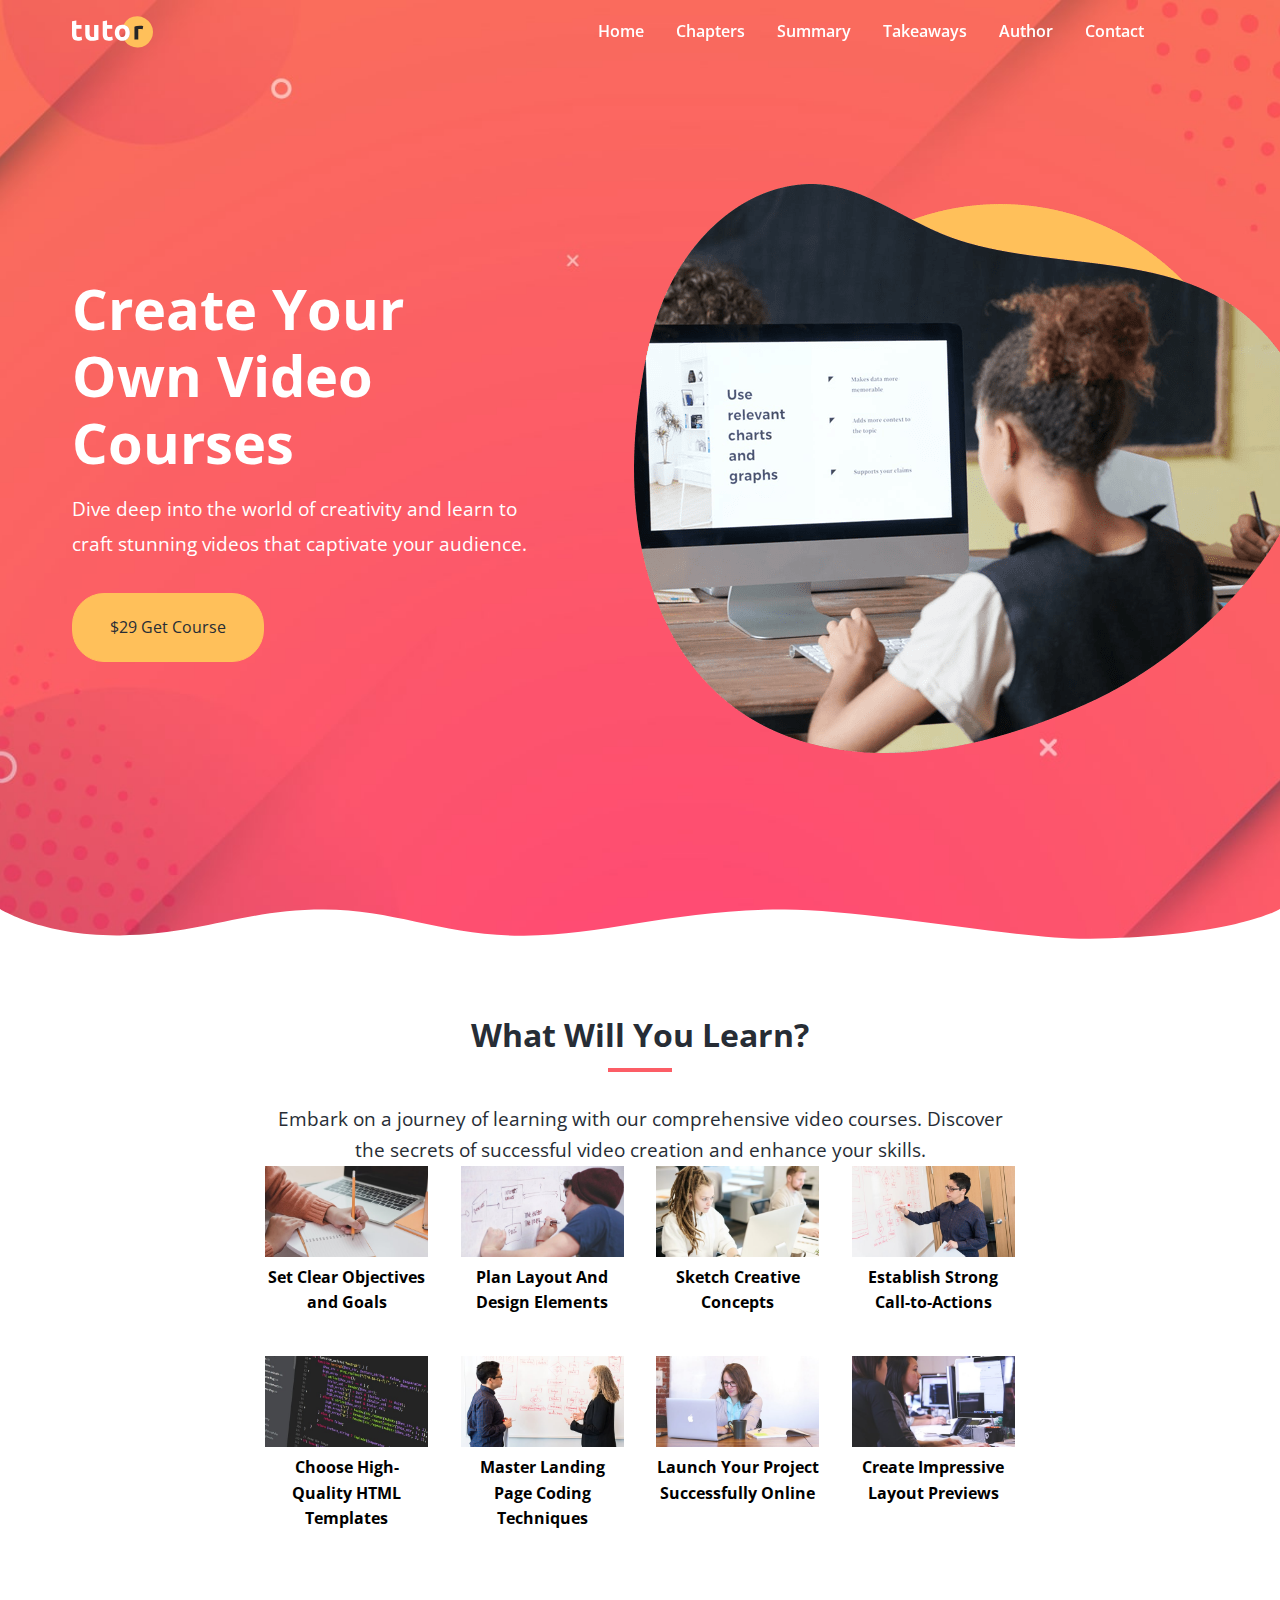
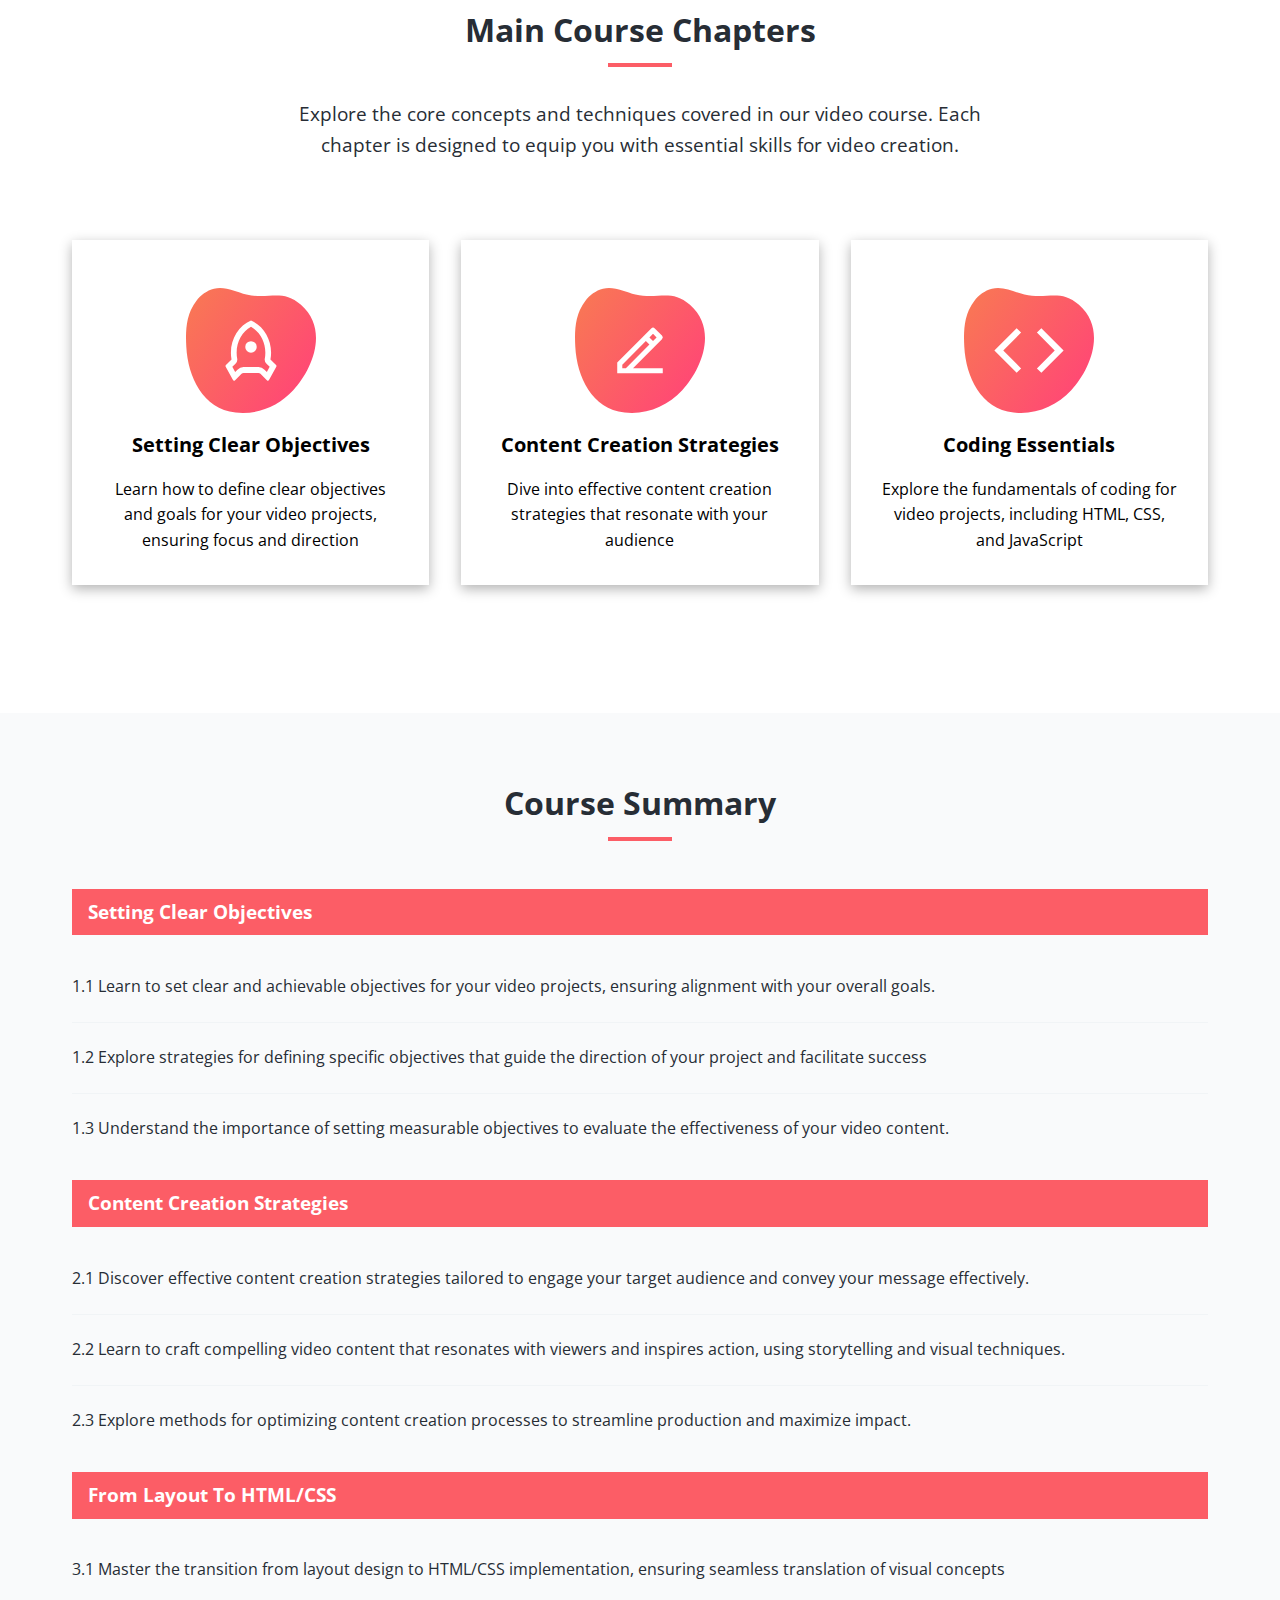
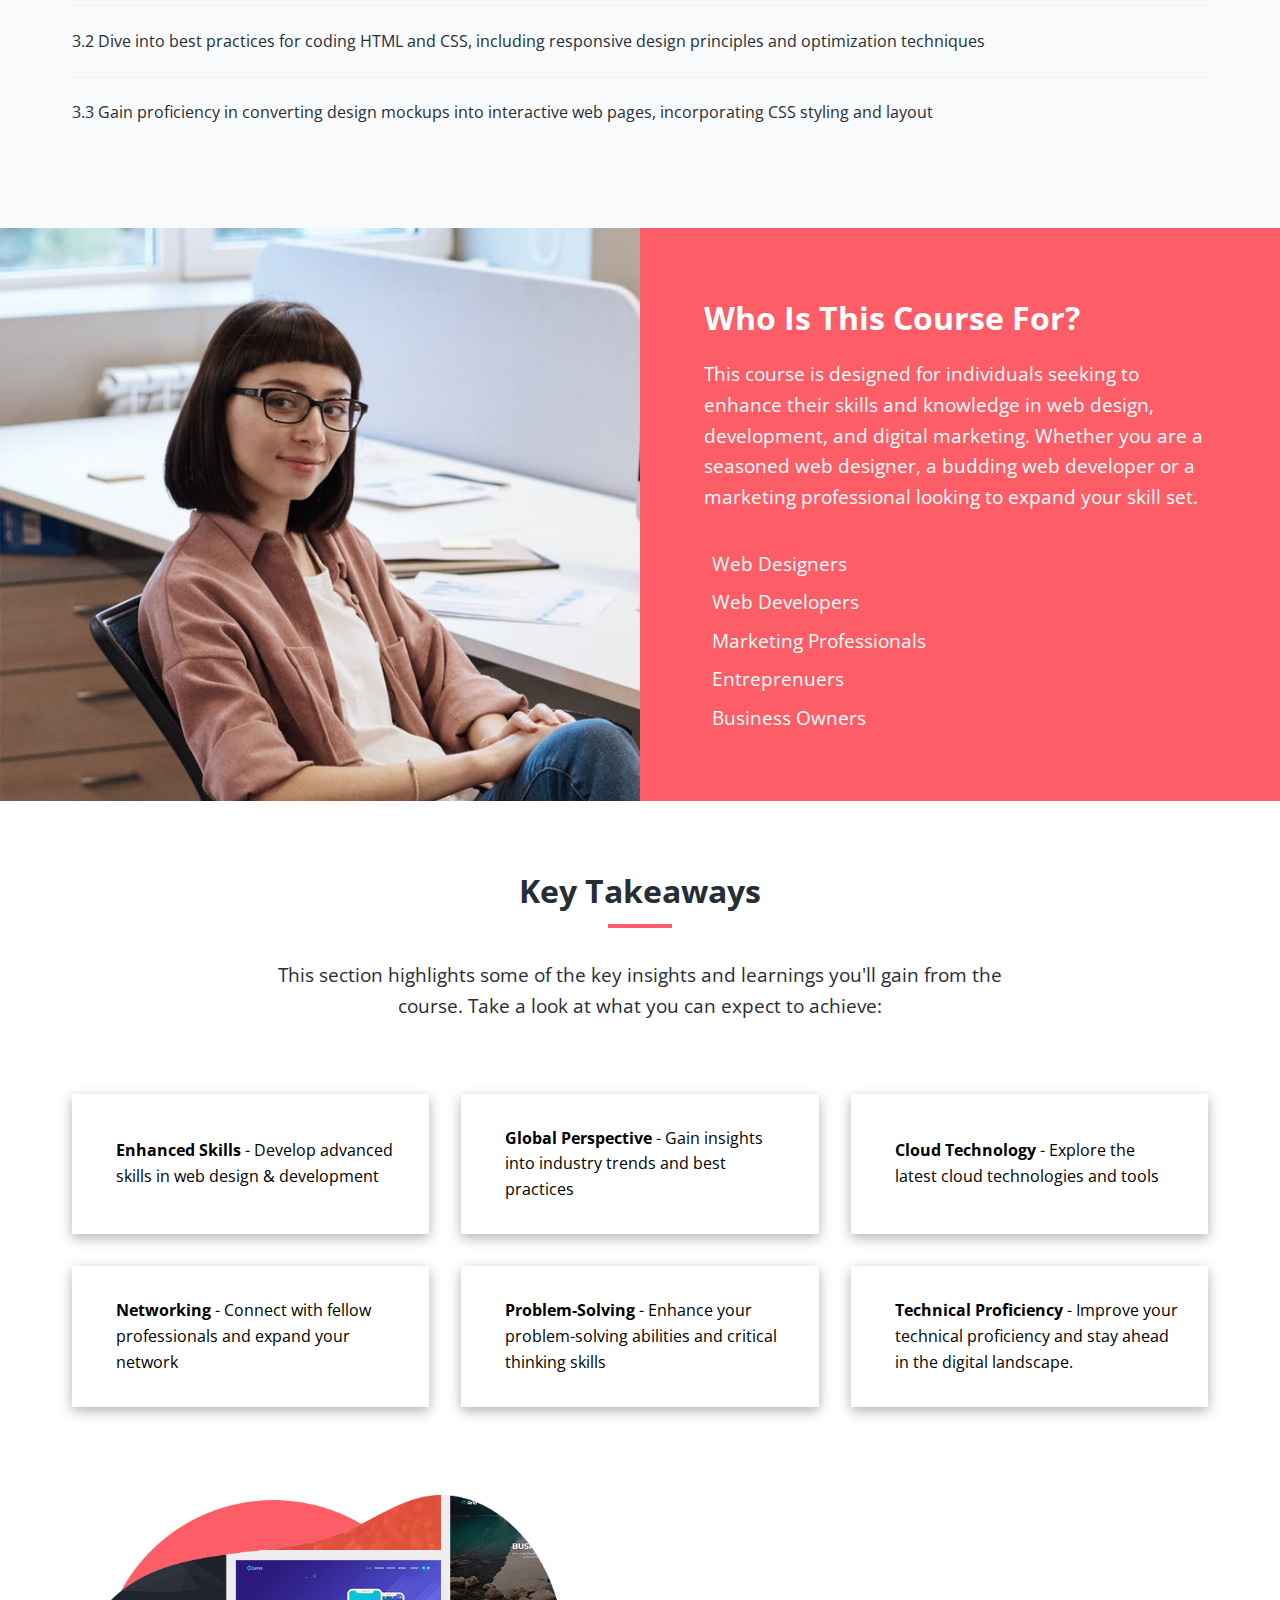
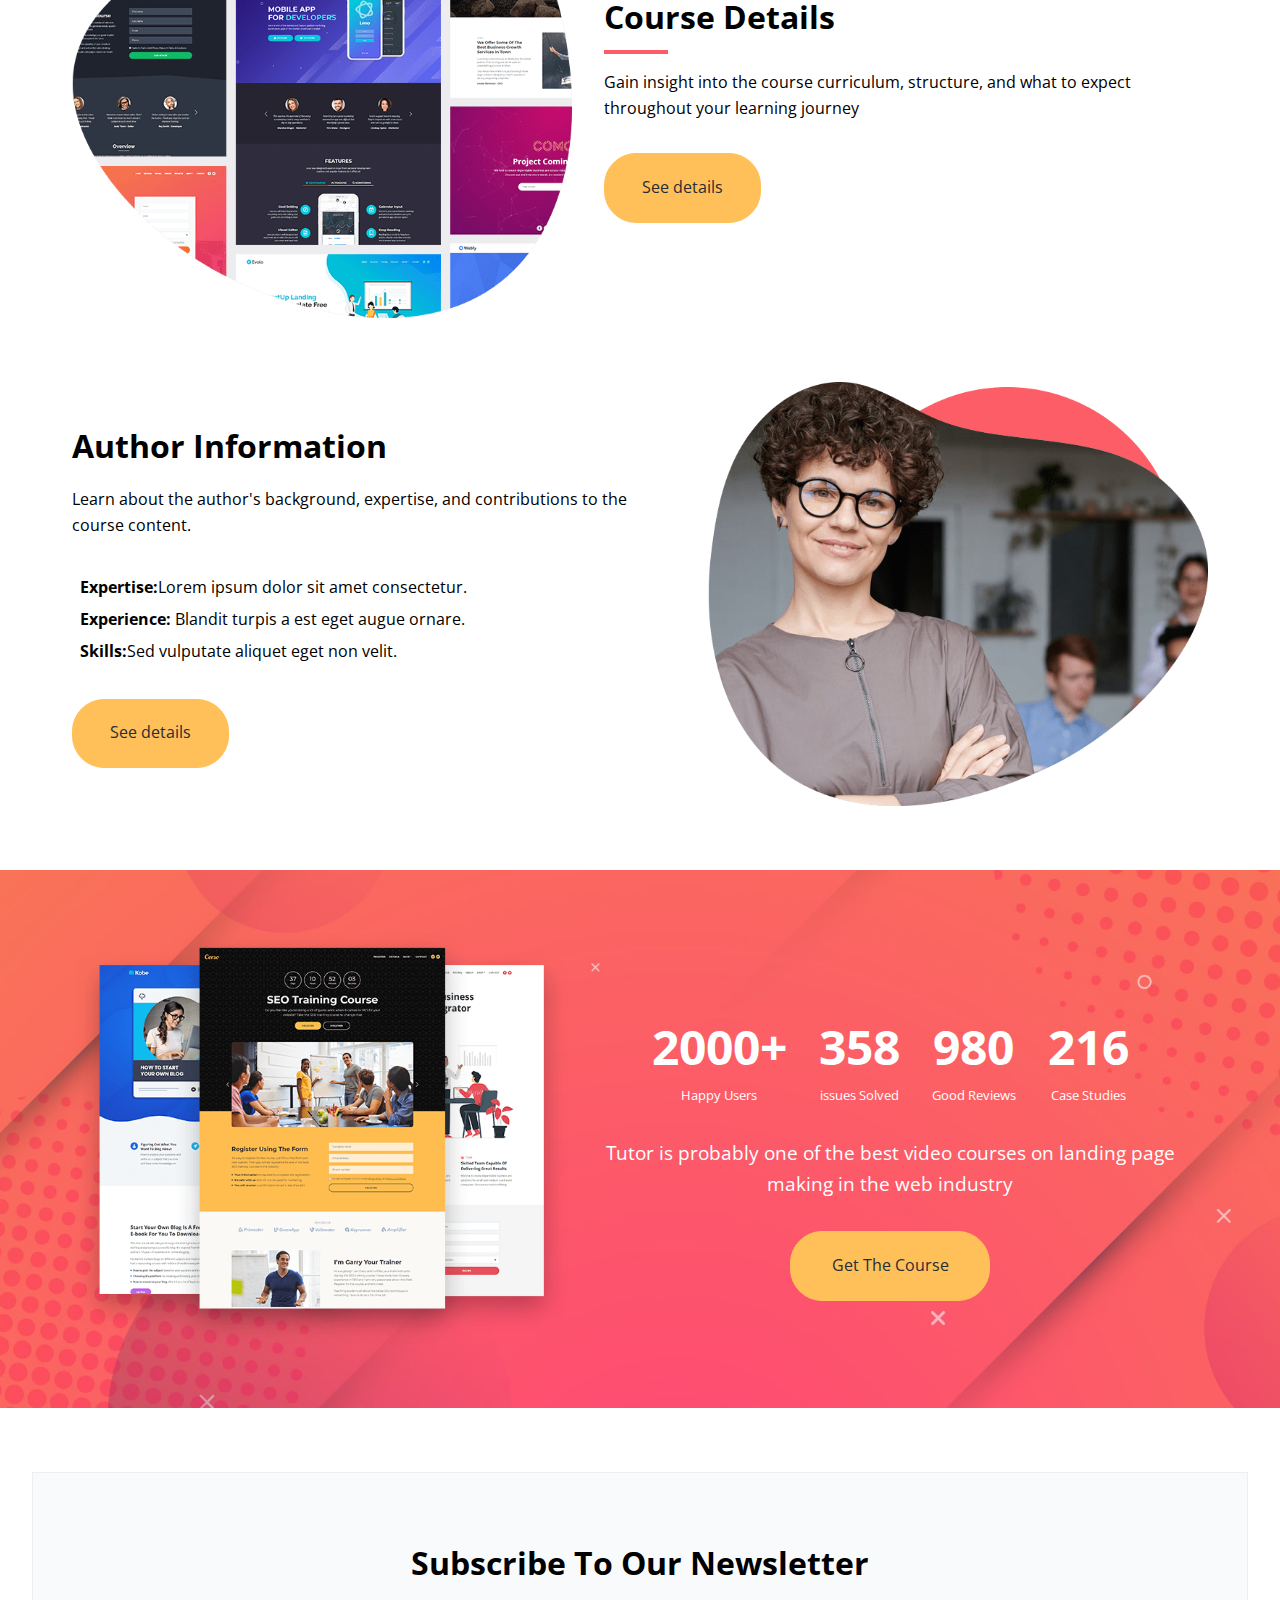
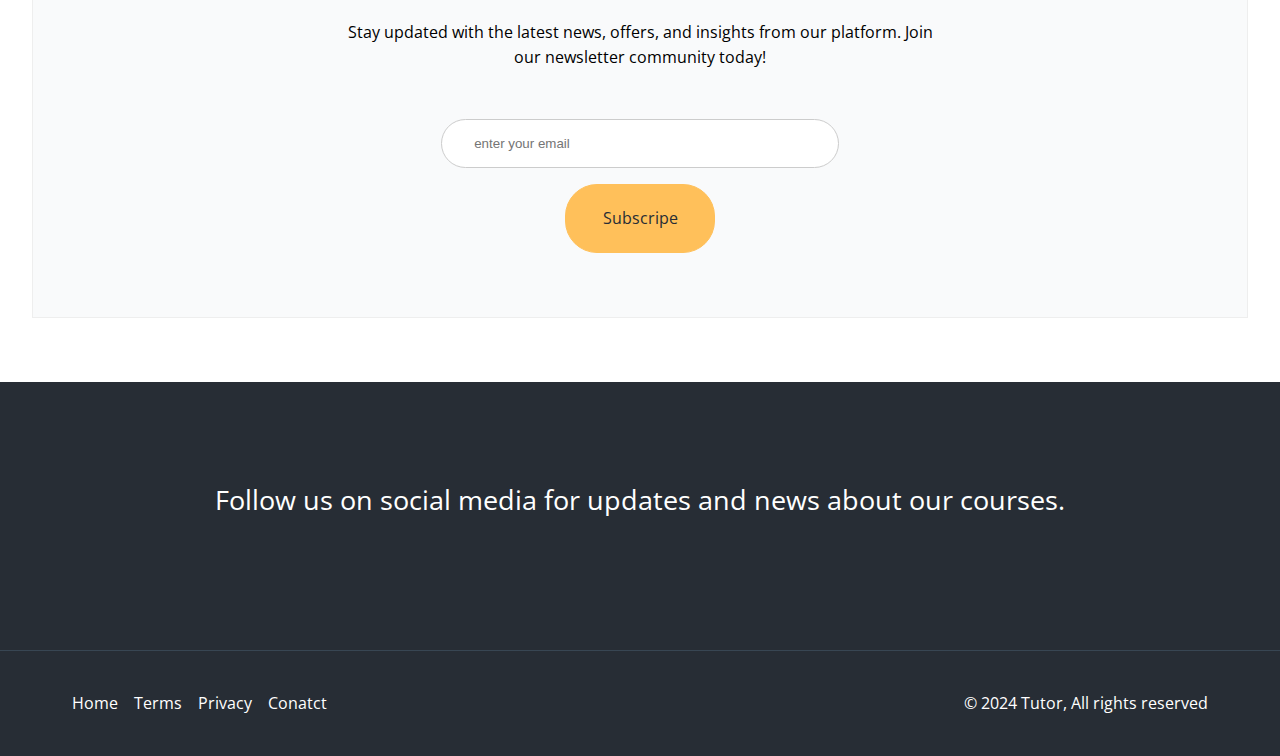
<file: index.html>
<html lang="en">
<head>
  <meta charset="UTF-8">
  <meta name="viewport" content="width=device-width, initial-scale=1.0">
  <link
  href="https://fonts.googleapis.com/css2?family=Open+Sans:ital,wght@0,300..800;1,300..800&display=swap"
  rel="stylesheet"
/>
<link
  rel="stylesheet"
  href="https://cdnjs.cloudflare.com/ajax/libs/font-awesome/6.5.2/css/all.min.css"
  integrity="sha512-SnH5WK+bZxgPHs44uWIX+LLJAJ9/2PkPKZ5QiAj6Ta86w+fsb2TkcmfRyVX3pBnMFcV7oQPJkl9QevSCWr3W6A=="
  crossorigin="anonymous"
  referrerpolicy="no-referrer"
/>
<link rel="stylesheet" href="./css/style.css">
<link rel="shortcut icon" href="./img/images/favicon.png" type="image/x-icon">
  <title>Tutor Website</title>
</head>
<body>
  <nav class="navbar" role="navigation" aria-label="main navigation">
    <div class="container navbar-flex">
      <a href="./" aria-label="logo home link">
        <img src="./img/images/logo.svg" alt="logo" class="logo">

      </a>
        <div class="main-menu-item">
        <ul class="main-menu-lists">
          <li>
            <a href="./">Home</a>
          </li>
          <li>
            <a href="#chapters">Chapters</a>
          </li>
          <li>
            <a href="#summary">Summary</a>
          </li>
          <li>
            <a href="#takeaways">Takeaways</a>
          </li>
          <li>
            <a href="#author">Author</a>
          </li>
          <li>
            <a href="contact.html">Contact</a>
          </li>
          <li>
            <a
              href="https://facebook.com"
              target="_blank"
              aria-label="Follow Us On Facebook"
            >
              <i class="fa-brands fa-facebook"></i>
            </a>
          </li>
          <li>
            <a
              href="https://twitter.com"
              target="_blank"
              aria-label="Follow Us On Twitter"
            >
              <i class="fa-brands fa-twitter"></i>
            </a>
          </li>
        </ul>
      </div>

      <!-- mobile-menu -->
      <div class="mobile-menu">
        <div class="humbarger-menu" role="button" aria-expanded="false" aria-controls="mobile-menu-item" aria-label="open mobile-menu" tabindex="0">
          <i class="fas fa-bars fa-2x"></i>
        </div>
        <div id="mobile-menu-item" class="mobile-menu-item">
          <ul class="mobile-menu-lists">
            <li>
              <a href="/">Home</a>
            </li>
            <li>
              <a href="#chapters">Chapters</a>
            </li>
            <li>
              <a href="#summary">Summary</a>
            </li>
            <li>
              <a href="#takeaways">Takeaways</a>
            </li>
            <li>
              <a href="#author">Author</a>
            </li>
            <li>
              <a href="contact.html">Contact</a>
            </li>
            <li>
              <a
                href="https://facebook.com"
                target="_blank"
                aria-label="Follow Us On Facebook"
              >
                <i class="fa-brands fa-facebook"></i>
              </a>
            </li>
            <li>
              <a
                href="https://twitter.com"
                target="_blank"
                aria-label="Follow Us On Twitter"
              >
                <i class="fa-brands fa-twitter"></i>
              </a>
            </li>
          </ul>
        </div>
      </div>
    </div>
  </nav>

  <!-- hero -->
  <header class="hero">
    <div class="container hero-flex">
      <div class="hero-content">
        <h1>Create Your Own Video Courses
        </h1>
        <p>Dive deep into the world of creativity and learn to craft stunning videos that captivate your audience.</p>
        <a href="#" class="btn">$29 Get Course</a>
      </div>
      <img src="./img/images/header-course.png" alt="">
    </div>
    <svg
    class="frame-decoration"
    data-name="Layer 2"
    xmlns="http://www.w3.org/2000/svg"
    preserveAspectRatio="none"
    viewBox="0 0 1920 192.275"
  >
    <defs>
      <style>
        .cls-1 {
          fill: #ffffff;
        }
      </style>
    </defs>
    <title>frame-decoration</title>
    <path
      class="cls-1"
      d="M0,158.755s63.9,52.163,179.472,50.736c121.494-1.5,185.839-49.738,305.984-49.733,109.21,0,181.491,51.733,300.537,50.233,123.941-1.562,225.214-50.126,390.43-50.374,123.821-.185,353.982,58.374,458.976,56.373,217.907-4.153,284.6-57.236,284.6-57.236V351.03H0V158.755Z"
      transform="translate(0 -158.755)"
    />
  </svg>
  </header>

  <!-- learn chapters -->

  <section class="learn">
    <div class="cotainer">
      <div class="section-header">
        <h2>What Will You Learn?
        </h2>
        <div class="heading-border"></div>
        <p>Embark on a journey of learning with our comprehensive video courses. Discover the secrets of successful video creation and enhance your skills.
        </p>
        <div class="topics">
          <div class="topic">
            <div class="topic-img">
              <img src="./img/images/description-1.jpg" alt="topic">
            </div>
            <div class="topic-text">
              <h3>Set Clear Objectives and Goals</h3>
            </div>
          </div>
          <div class="topic">
            <div class="topic-img">
              <img src="./img/images/description-2.jpg" alt="topic">
            </div>
            <div class="topic-text">
              <h3>Plan Layout And Design Elements
              </h3>
            </div>
          </div>
          <div class="topic">
            <div class="topic-img">
              <img src="./img/images/description-3.jpg" alt="topic">
            </div>
            <div class="topic-text">
              <h3>Sketch Creative Concepts</h3>
            </div>
          </div>
          <div class="topic">
            <div class="topic-img">
              <img src="./img/images/description-4.jpg" alt="topic">
            </div>
            <div class="topic-text">
              <h3>Establish Strong Call-to-Actions</h3>
            </div>
          </div>
          <div class="topic">
            <div class="topic-img">
              <img src="./img/images/description-5.jpg" alt="topic">
            </div>
            <div class="topic-text">
              <h3>Choose High-Quality HTML Templates</h3>
            </div>
          </div>
          <div class="topic">
            <div class="topic-img">
              <img src="./img/images/description-6.jpg" alt="topic">
            </div>
            <div class="topic-text">
              <h3>Master Landing Page Coding Techniques</h3>
            </div>
          </div>
          <div class="topic">
            <div class="topic-img">
              <img src="./img/images/description-7.jpg" alt="topic">
            </div>
            <div class="topic-text">
              <h3>Launch Your Project Successfully Online</h3>
            </div>
          </div>
          <div class="topic">
            <div class="topic-img">
              <img src="./img/images/description-8.jpg" alt="topic">
            </div>
            <div class="topic-text">
              <h3>Create Impressive Layout Previews
              </h3>
            </div>
          </div>
        </div>
      </div>
    </div>
  </section>

  <!-- courses -->

  <section class="chapters section" id="chapters">
    <div class="container">
      <div class="section-header">
        <h2>Main Course Chapters
        </h2>
        <div class="heading-border">
        </div>
        <p>Explore the core concepts and techniques covered in our video course. Each chapter is designed to equip you with essential skills for video creation.
        </p>
      </div>
      <div class="chapter-cards">
        <div class="card">
          <img src="./img/images/chapters-icon-1.svg" alt="chapters-icon-1">
          <h3>Setting Clear Objectives
          </h3>
          <p>Learn how to define clear objectives and goals for your video projects, ensuring focus and direction
          </p>
        </div>
        <div class="card">
          <img src="./img/images/chapters-icon-2.svg" alt="chapters-icon-2">
          <h3>Content Creation Strategies
          </h3>
          <p>Dive into effective content creation strategies that resonate with your audience
          </p>
        </div>
        <div class="card">
          <img src="./img/images/chapters-icon-3.svg" alt="chapters-icon-3">
          <h3>Coding Essentials
          </h3>
          <p>Explore the fundamentals of coding for video projects, including HTML, CSS, and JavaScript
          </p>
        </div>
      </div>
    </div>    
  </section>

      <!-- course summary -->

      <section class="summary" id="summary">
        <div class="container">
          <div class="section-header">
            <h2>Course Summary
            </h2>
            <div class="heading-border"></div>
          </div>
          <div class="section-lists">
            <div class="list">
              <div class="list-header">
                Setting Clear Objectives
              </div>
              <div class="list-item">
                1.1 Learn to set clear and achievable objectives for your video projects, ensuring alignment with your overall goals.
              </div>
              <div class="list-item">
                1.2 Explore strategies for defining specific objectives that guide the direction of your project and facilitate success
              </div>
              <div class="list-item">
                1.3 Understand the importance of setting measurable objectives to evaluate the effectiveness of your video content.
              </div>   
            </div>

            <div class="list">
              <div class="list-header">
                Content Creation Strategies
              </div>
              <div class="list-item">
                2.1 Discover effective content creation strategies tailored to engage your target audience and convey your message effectively.
              </div>
              <div class="list-item">
                2.2 Learn to craft compelling video content that resonates with viewers and inspires action, using storytelling and visual techniques.
              </div>
              <div class="list-item">
                2.3 Explore methods for optimizing content creation processes to streamline production and maximize impact.
              </div>   
            </div>

            <div class="list">
              <div class="list-header">
                From Layout To HTML/CSS
              </div>
              <div class="list-item">
                3.1 Master the transition from layout design to HTML/CSS implementation, ensuring seamless translation of visual concepts
              </div>
              <div class="list-item">
                3.2 Dive into best practices for coding HTML and CSS, including responsive design principles and optimization techniques
              </div>
              <div class="list-item">
                3.3 Gain proficiency in converting design mockups into interactive web pages, incorporating CSS styling and layout
              </div>   
            </div>
          </div>
        </div>
      </section>

      <section class="info" id="info">
        <div class="info-container">
          <div class="info-left"></div>
          <div class="info-content">
            <h2>Who Is This Course For?
            </h2>
            <p>This course is designed for individuals seeking to enhance their skills and knowledge in web design, development, and digital marketing. Whether you are a seasoned web designer, a budding web developer or a marketing professional looking to expand your skill set.</p>
            <ul>
              <li><i class="fas fa-check"></i>Web Designers</li>
              <li><i class="fas fa-check"></i>Web Developers</li>
              <li><i class="fas fa-check"></i> Marketing Professionals</li>
              <li><i class="fas fa-check"></i>Entreprenuers</li>
              <li><i class="fas fa-check"></i>Business Owners</li>
            </ul>
          </div>

        </div>
      </section>

      <!-- take awyas -->

      <section class="section takeaways" id="takeaways">
        <div class="container">
          <div class="section-header">
            <h2>Key Takeaways</h2>
            <div class="heading-border"></div>
            <p>This section highlights some of the key insights and learnings you'll gain from the course. Take a look at what you can expect to achieve:</p>
          </div>
          <div class="takeaways-cards">
            <div class="card">
              <i class="fas fa-rocket fa-3x text-primary"></i>
              <p>
                <strong>Enhanced Skills</strong> - Develop advanced skills in web
                design & development
              </p>
            </div>
            <div class="card">
              <i class="fas fa-globe fa-3x text-primary"></i>
              <p>
                <strong>Global Perspective</strong> - Gain insights into industry
                trends and best practices
              </p>
            </div>
            <div class="card">
              <i class="fas fa-cloud fa-3x text-primary"></i>
              <p>
                <strong>Cloud Technology</strong> - Explore the latest cloud
                technologies and tools
              </p>
            </div>
            <div class="card">
              <i class="fas fa-user fa-3x text-primary"></i>
              <p>
                <strong>Networking </strong> - Connect with fellow professionals
                and expand your network
              </p>
            </div>
            <div class="card">
              <i class="fas fa-cog fa-3x text-primary"></i>
              <p>
                <strong>Problem-Solving</strong> - Enhance your problem-solving
                abilities and critical thinking skills
              </p>
            </div>
            <div class="card">
              <i class="fas fa-server fa-3x text-primary"></i>
              <p>
                <strong>Technical Proficiency</strong> - Improve your technical
                proficiency and stay ahead in the digital landscape.
              </p>
            </div>
          </div>
        </div>
      </section>

      <!-- details -->

      <section class="details section" id="details">
        <div class="container details-flex">
          <img src="./img/images/details.png" alt="details">
          <div class="details-content">
            <h2>Course Details
            </h2>
            <div class="heading-border"></div>
            <p>Gain insight into the course curriculum, structure, and what to expect throughout your learning journey</p>
            <a href="#" class="btn">See details</a>
          </div>
        </div>
      </section>
<!-- author -->
      <section class="details section" id="author">
        <div class="container details-flex">
          <img src="./img/images/author.png" alt="details">
          <div class="details-content">
            <h2>Author Information
            </h2>
            <div class="heading-section"></div>
            <p>Learn about the author's background, expertise, and contributions to the course content.</p>
            <ul>
              <li><i class="fas fa-chevron-circle-right text-primary"></i><strong>Expertise:</strong>Lorem ipsum dolor sit amet consectetur.</li>
              <li><i class="fas fa-chevron-circle-right text-primary"></i><strong>Experience:</strong> Blandit turpis a est eget augue ornare.</li>
              <li><i class="fas fa-chevron-circle-right text-primary"></i><strong>Skills:</strong>Sed vulputate aliquet eget non velit.</li>
            </ul>
            <a href="#" class="btn">See details</a>
          </div>
        </div>
      </section>

      <!-- status -->

      <section class="stats section" id="stats">
        <div class="container stats-flex">
          <img src="./img/images/stats.png" alt="stats">
          <div class="stats-content">
            <div class="stats-numbers">
              <div>
                <h3>2000+</h3>
                <p>Happy Users</p>
              </div>
              <div>
                <h3>358</h3>
                <p>issues Solved</p>
              </div>
              <div>
                <h3>980</h3>
                <p>Good Reviews</p>
              </div>
              <div>
                <h3>216</h3>
                <p>Case Studies</p>
              </div>
            </div>
            <p class="stats-text">Tutor is probably one of the best video courses on landing page making in the web industry</p>
            <a href="#" class="btn">Get The Course</a>
          </div>
        </div>
      </section>

      <!-- newslatter -->

      <section class="section newslatter" id="newslatter">
        <div class="conatiner newslatter-flex">
          <h2>Subscribe To Our Newsletter
          </h2>
          <p>Stay updated with the latest news, offers, and insights from our platform. Join our newsletter community today!</p>
          <form>
            <input type="email" name="email" id="email" placeholder="enter your email">
            <a href="#" class="btn">Subscripe</a>
          </form>
        </div>
      </section>

      <!-- social -->

      <section class="social section">
        <div class="container">
          <p>Follow us on social media for updates and news about our courses.</p>
          <div class="social-icons">
            <a href="#"><i class="fa-brands fa-facebook fa-2x"></i></a>
            <a href="#"><i class="fa-brands fa-instagram fa-2x"></i></a>
            <a href="#"><i class="fa-brands fa-twitter fa-2x"></i></a>
            <a href="#"><i class="fa-brands fa-pinterest fa-2x"></i></a>
            <a href="#"><i class="fa-brands fa-tumblr fa-2x"></i></a>
            <a href="#"><i class="fa-brands fa-youtube fa-2x"></i></a>
          </div>
        </div>
      </section>

      <!-- footer -->

      <footer class="footer">
        <div class="container footer-flex">
          <ul class="footer-links">
            <li><a href="#">Home</a></li>
            <li><a href="#">Terms</a></li>
            <li><a href="#">Privacy</a></li>
            <li><a href="contact.html">Conatct</a></li>
          </ul>
          <p>&copy; 2024 Tutor, All rights reserved</p>
        </div>
      </footer>

  <script src="script.js"></script>
</body>
</html>
</file>
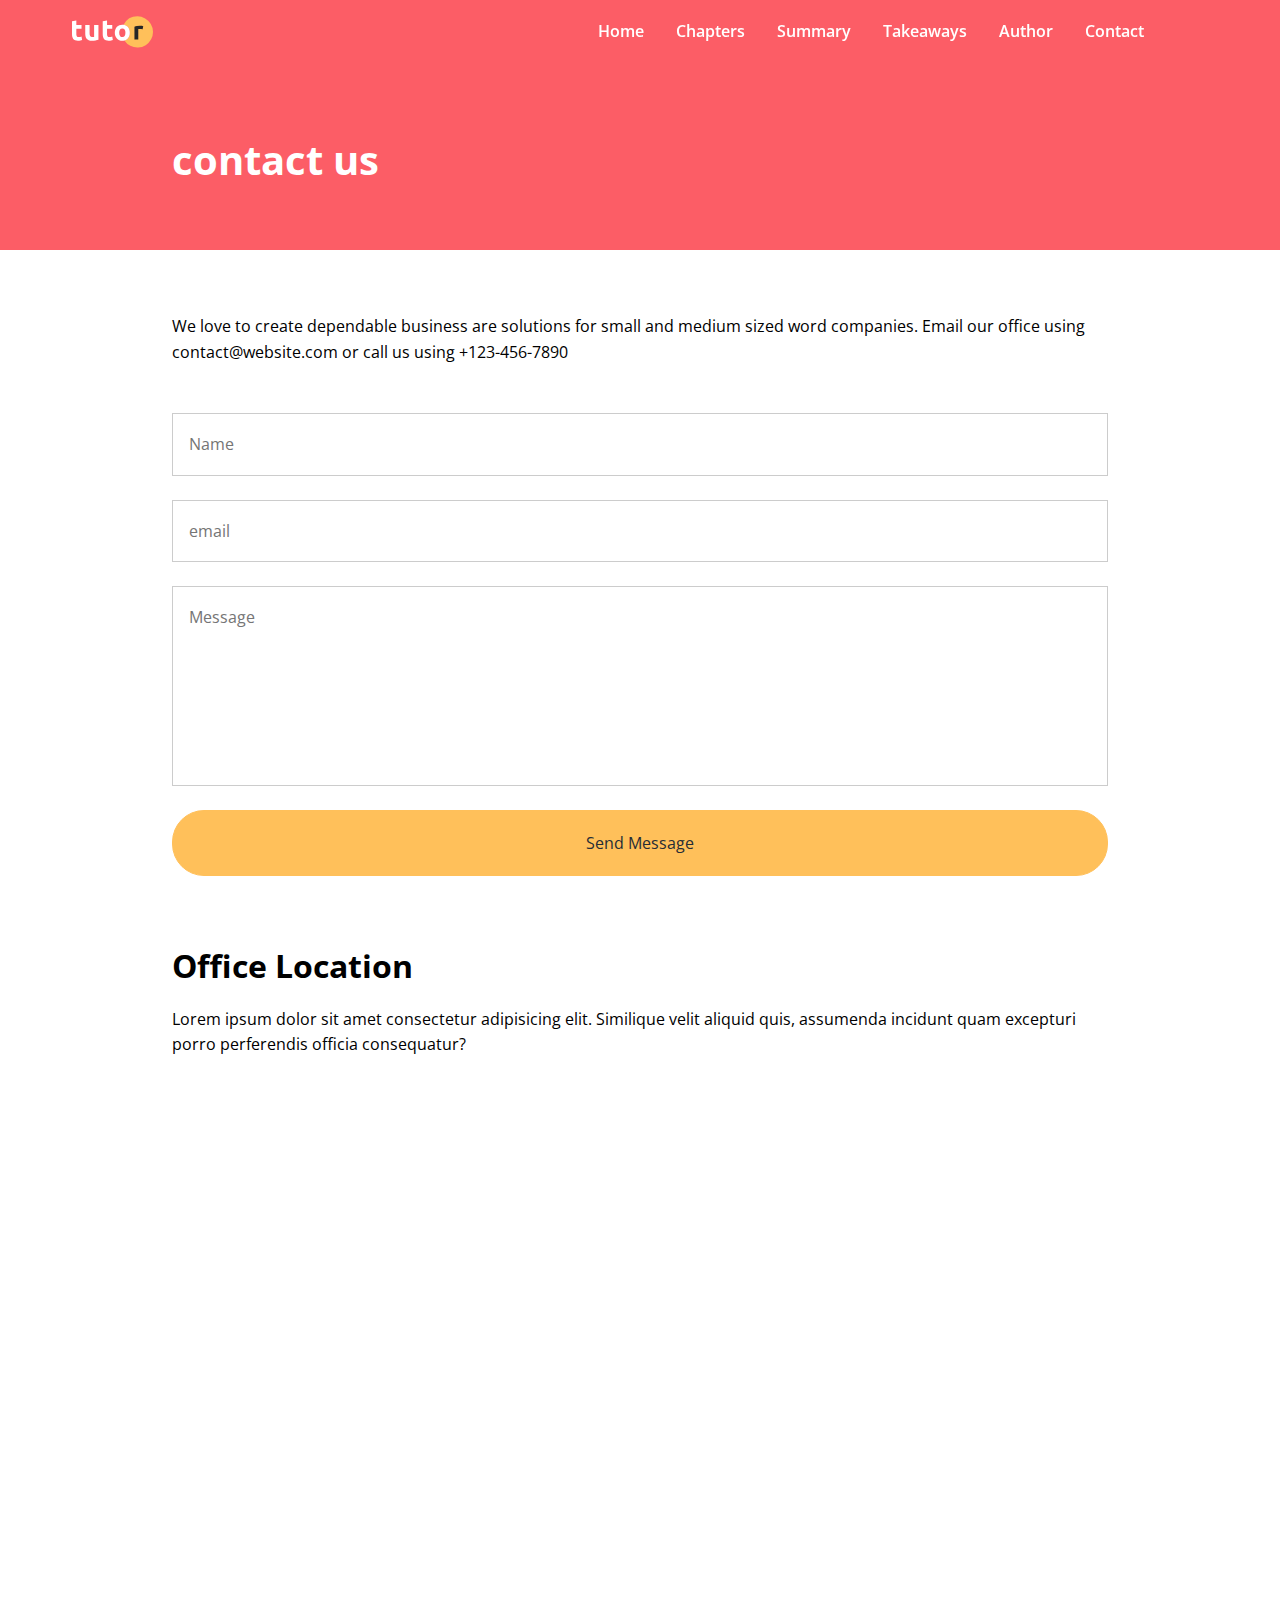
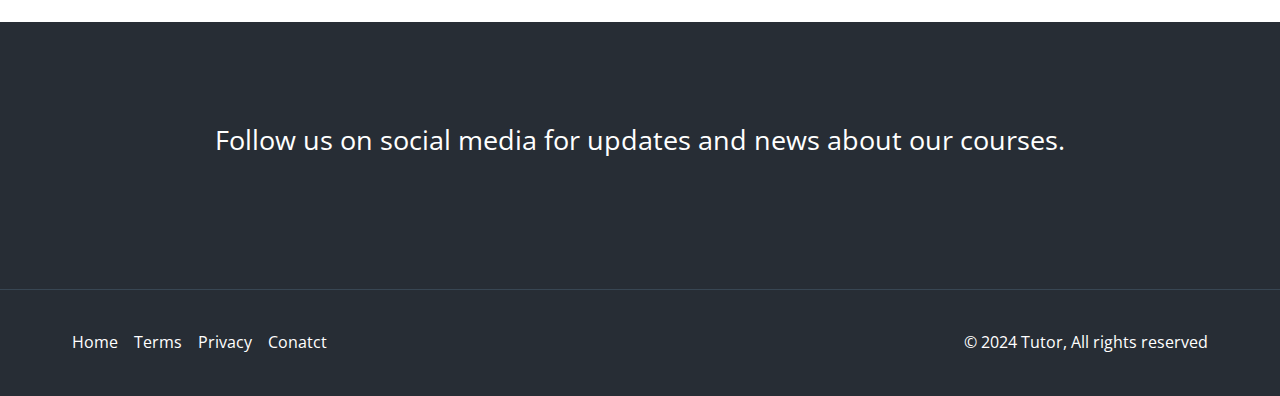
<file: contact.html>
<html lang="en">
<head>
  <meta charset="UTF-8">
  <meta name="viewport" content="width=device-width, initial-scale=1.0">
  <link
  href="https://fonts.googleapis.com/css2?family=Open+Sans:ital,wght@0,300..800;1,300..800&display=swap"
  rel="stylesheet"
/>
<link
  rel="stylesheet"
  href="https://cdnjs.cloudflare.com/ajax/libs/font-awesome/6.5.2/css/all.min.css"
  integrity="sha512-SnH5WK+bZxgPHs44uWIX+LLJAJ9/2PkPKZ5QiAj6Ta86w+fsb2TkcmfRyVX3pBnMFcV7oQPJkl9QevSCWr3W6A=="
  crossorigin="anonymous"
  referrerpolicy="no-referrer"
/>
<link rel="stylesheet" href="./css/style.css">
<link rel="shortcut icon" href="./img/images/favicon.png" type="image/x-icon">
  <title>Tutor Website</title>
</head>
<body>
  <nav class="navbar">
    <div class="container navbar-flex">
      <a href="./" aria-label="logo home link">
        <img src="./img/images/logo.svg" alt="logo" class="logo">

      </a>
        <div class="main-menu-item">
        <ul class="main-menu-lists">
          <li>
            <a href="./">Home</a>
          </li>
          <li>
            <a href="#chapters">Chapters</a>
          </li>
          <li>
            <a href="#summary">Summary</a>
          </li>
          <li>
            <a href="#takeaways">Takeaways</a>
          </li>
          <li>
            <a href="#author">Author</a>
          </li>
          <li>
            <a href="contact.html">Contact</a>
          </li>
          <li>
            <a
              href="https://facebook.com"
              target="_blank"
              aria-label="Follow Us On Facebook"
            >
              <i class="fa-brands fa-facebook"></i>
            </a>
          </li>
          <li>
            <a
              href="https://twitter.com"
              target="_blank"
              aria-label="Follow Us On Twitter"
            >
              <i class="fa-brands fa-twitter"></i>
            </a>
          </li>
        </ul>
      </div>

      <!-- mobile-menu -->
      <div class="mobile-menu">
        <div class="humbarger-menu" role="button" aria-expanded="false" aria-controls="mobile-menu-item" aria-label="open mobile-menu" tabindex="0">
          <i class="fas fa-bars fa-2x"></i>
        </div>
        <div id="mobile-menu-item" class="mobile-menu-item">
          <ul class="mobile-menu-lists">
            <li>
              <a href="./">Home</a>
            </li>
            <li>
              <a href="#chapters">Chapters</a>
            </li>
            <li>
              <a href="#summary">Summary</a>
            </li>
            <li>
              <a href="#takeaways">Takeaways</a>
            </li>
            <li>
              <a href="#author">Author</a>
            </li>
            <li>
              <a href="contact.html">Contact</a>
            </li>
            <li>
              <a
                href="https://facebook.com"
                target="_blank"
                aria-label="Follow Us On Facebook"
              >
                <i class="fa-brands fa-facebook"></i>
              </a>
            </li>
            <li>
              <a
                href="https://twitter.com"
                target="_blank"
                aria-label="Follow Us On Twitter"
              >
                <i class="fa-brands fa-twitter"></i>
              </a>
            </li>
          </ul>
        </div>
      </div>
    </div>
  </nav>

  <!-- inner header -->
  <header class="inner-header">
    <div class="container-sm">
     <h1>contact us</h1>
    </div>
  </header>


  <section class="contact-form section">
    <div class="container-sm">
      <p>We love to create dependable business are solutions for small and medium sized word companies. Email our office using contact@website.com or call us using +123-456-7890</p>

      <form action="https://formspree.io/f/movawkkq"
      method="POST">
        <input type="text"  name="name" placeholder="Name">
        <input type="email" name="email"  placeholder="email">
        <textarea name="message" id="" cols="30" rows="10" placeholder="Message"></textarea>
        <button type="submit" class="btn">Send Message</button>

      </form>
    </div>


  </section>

  <!-- loaction -->

  <section class="location section">
    <div class="container-sm">
      <h2>Office Location</h2>
      <p>
        Lorem ipsum dolor sit amet consectetur adipisicing elit. Similique
        velit aliquid quis, assumenda incidunt quam excepturi porro
        perferendis officia consequatur?
      </p>
      <div class="map">
        <iframe
          src="https://www.google.com/maps/embed?pb=!1m18!1m12!1m3!1d1241.5303553091994!2d-0.14076024298621118!3d51.51210217963597!2m3!1f0!2f0!3f0!3m2!1i1024!2i768!4f13.1!3m3!1m2!1s0x487604d502268421%3A0x6a7d62889992f993!2sRegent+St%2C+Soho%2C+London+W1B+5TH%2C+UK!5e0!3m2!1sen!2sro!4v1476174541049"
          allowfullscreen
        ></iframe>
      </div>
    </div>
  </section>

 
      <!-- social -->

      <section class="social section">
        <div class="container">
          <p>Follow us on social media for updates and news about our courses.</p>
          <div class="social-icons">
            <a href="#"><i class="fa-brands fa-facebook fa-2x"></i></a>
            <a href="#"><i class="fa-brands fa-instagram fa-2x"></i></a>
            <a href="#"><i class="fa-brands fa-twitter fa-2x"></i></a>
            <a href="#"><i class="fa-brands fa-pinterest fa-2x"></i></a>
            <a href="#"><i class="fa-brands fa-tumblr fa-2x"></i></a>
            <a href="#"><i class="fa-brands fa-youtube fa-2x"></i></a>
          </div>
        </div>
      </section>

      <!-- footer -->

      <footer class="footer">
        <div class="container footer-flex">
          <ul class="footer-links">
            <li><a href="#">Home</a></li>
            <li><a href="#">Terms</a></li>
            <li><a href="#">Privacy</a></li>
            <li><a href="contact.html">Conatct</a></li>
          </ul>
          <p>&copy; 2024 Tutor, All rights reserved</p>
        </div>
      </footer>

  <script src="script.js"></script>
</body>
</html>
</file>
<file: css/style.css>
*,
*::before,
*::after {
  margin: 0;
  padding: 0;
  box-sizing: border-box;
}

:root {
  --primary-color: #fc5d66;
  --secondary-color: #ffc05a;
  --light-color: #f9fafb;
  --dark-color: #272d35;
}

html,
body {
  font-family: 'Open Sans', sans-serif;
  line-height: 1.6;
  scroll-behavior: smooth;
  overflow-x: hidden;
}

a {
  text-decoration: none;
}

ul {
  list-style: none;
}

img {
  max-width: 100%;
}

/* utility */
.btn{
  display: inline-block;
  padding: 1.3rem 2.3rem;
  border: 1px solid var(--secondary-color);
  border-radius: 32px;
  background-color: var(--secondary-color);
  color: var(--dark-color);
  cursor: pointer;
  transition: all 0.2s;
  
}
.btn:hover{
  background-color: var(--primary-color);
  color: white;
  border-color: white;
}
.section{
  margin: 4rem 0;
}
/* textclassws */

.text-primary{
  color: var(--primary-color);
}
.text-secondary{
  color: var(--secondary-color);
}
/* card */

.card{
  display: flex;
  flex-direction: column;
  align-items: center;
  justify-content: center;
  text-align: center;
  padding: 2rem 1.75rem;
  background-color: white;
  box-shadow: 0 4px 12px 0 rgba(0, 0, 0, 0.3);
}
/* section-header */
.section-header{
  max-width: 750px;
  margin: 0 auto;
  text-align: center;
  margin-bottom: 3rem;
}

.section-header h2{
  font-size: 2rem;
  font-weight: 700;
  color: var(--dark-color);
  margin-bottom: 0.5rem;
}

.section-header p{
  font-size: 1.2rem;
  color: var(--dark-color);
}

.heading-border{
  width: 64px;
  height: 4px;
  background-color: var(--primary-color);
  margin: 0 auto 2rem;
}

.container{
  max-width: 1200px;
  margin: 0 auto;
  padding: 0 2rem;
}
.container-sm{
  max-width: 1000px;
  margin: 0 auto;
  padding: 0 2rem;
}
.navbar{
  padding: 1rem 2rem;
  background-color: transparent;
  position: fixed;
  top: 0;
  right: 0;
  left: 0;
  z-index: 1000;
  transition: background-color 0.3s ease-in-out;

}

.navbar.navbar-scroll{
  background-color: rgba(253, 77, 85, 0.8);
  backdrop-filter: blur(10px);
}
.navbar .logo{
  width: 81px;
  height: 32px;
}
.navbar .navbar-flex{
  display: flex;
  justify-content: space-between;
  align-items: center;
}
.navbar .main-menu-lists{
  display: flex;
  justify-content: center;
  align-items: center;
  gap: 2rem;
  font-weight: 600;

}
.navbar a{
  color: white;
}
.navbar i{
  font-size: 1.5rem;
}

.navbar a:hover{
  color: var(--secondary-color);
}

/* mobile */

.navbar .mobile-menu-item{
  position: absolute;
  top: 100%;
  width: 100%;
  left: 0;
  background-color: rgba(0, 0, 0, 0.8);
  opacity: 0.95;
  padding: 3rem 2rem;
  text-align: center;
  box-shadow: 0 2px 5px rgba(0, 0, 0, 0.1);
  border-top: 1px solid rgba(255, 255, 255, 0.1);
  transform: translateX(100%);
  transition: transform 0.3s ease;
}
.navbar .mobile-menu-lists{
  display: flex;
  flex-direction: column;
  align-items: center;
  justify-content: center;
  gap: 2rem;
  font-size: 1.2rem;
}
.navbar .mobile-menu-item.active{
  transform: translateX(0);

}

.navbar .humbarger-menu {
  cursor: pointer;
  color: white;
}
.mobile-menu{
  display: none;
}

/* hero */

.hero{
  padding: 11.5rem 2rem 8rem;
  background: #000 url('../img/images/header-background.jpg') center center/cover no-repeat;
  color: white;
  overflow-x: hidden;
  position: relative;
}
.hero-flex{
  display: flex;
  justify-content: space-between;
  align-items: center;
  gap: 6rem;
  padding-bottom: 8rem;
}

.hero h1{
  font-size: 3.5rem;
  line-height: 1.2;
  font-weight: 700;
  margin-bottom: 1rem;
}

.hero p{
  font-size: 1.2rem;
  margin-bottom: 2rem;
  line-height: 1.8;
  font-weight: 400;
}
.hero img{
  width: 100%;
  margin-right: -100px;
}

.hero .frame-decoration{
  position: absolute;
  bottom: 0;
  left: 0;
  width: 100%;
  height: 100px;
}

/* learn topics */

.topics{
  display: grid;
  grid-template-columns: repeat(4, 1fr);
  gap: 2rem;
}
.topic img{
  transition: transform 0.3s ;
}

.topic img:hover{
  transform: scale(1.1);
}
.topic h3{
  font-size: 1rem;
  font-weight: 700;
  margin: 0.5rem 0;
}
/* cahpter cards */

.chapter-cards{
  display: grid;
  grid-template-columns: repeat(3, 1fr);
  gap: 2rem;
  padding: 2rem 0 4rem;
}

.chapter-cards img{
  width: 130px;
  margin-top: 1rem;
}

.chapter-cards h3{
  font-size: 1.25rem;
  font-weight: 700;
  margin: 1rem 0;
}

/* summary */
.summary{
  background-color: var(--light-color);
  color: var(--dark-color);
  padding: 4rem 2rem 5rem;
}

.summary .section-list{
  background-color: white;
  padding: 2rem;
}

.summary .list-header{
  background-color: var(--primary-color);
  color: white;
  padding: 0.5rem 1rem;
  font-size: 1.2rem;
  font-weight: 700;
  margin: 1rem 0;
}

.summary .list-item{
  padding: 1.4rem 0;
  border-bottom: 1px solid #f1f4f6;
}

.summary .list-item:last-child{
  border-bottom: none;
}

/* info */

.info-container{
  background: url('../img/images/audience.jpg') top center/cover no-repeat;
  display: flex;
}
.info-content{
  background-color: var(--primary-color);
  color: white;
  flex: 1;
  padding: 4rem;
}
.info-left{
  width: 50%;
}
.info-content h2{
  font-size: 2rem;
  margin-bottom: 1rem;
  font-weight: 700;
}
.info-content p{
  font-size: 1.2rem;
  margin-bottom: 2rem;
}
.info-content ul li{
  font-size: 1.2rem;
  line-height: 2;
}
.info-content i{
  margin-right: 0.5rem;
  color: var(--secondary-color);
}
/* takeays */
.takeaways-cards{
  display: grid;
  grid-template-columns: repeat(3, 1fr);
  gap: 2rem;
  padding: 1.5rem 0;
}

.takeaways-cards .card{
  flex-direction: row;
  text-align: left;
}
.takeaways-cards .card i{
  margin-right: 1rem;
}

/* deatials */
.details .details-flex{
  display: flex;
  justify-content: center;
  align-items: center;
  gap: 2rem;
}
.details img{
  width: 100%;
  max-width: 500px;
}

.details h2{
  font-size: 2rem;
  font-weight: 700;
  margin-bottom: 0.5rem;
}
.details .heading-border{
  margin: 0;
}
.details p{
  margin: 1rem 0 2rem;
}

/* author */

.details + .details .details-flex{
  flex-direction: row-reverse;
}

.details ul{
  margin-bottom: 2rem;
}
.details ul li{
  line-height: 2;
}

.details i{
  margin-right: 0.5rem;
}

/* stats */

.stats{
  background: #000 url('../img/images/stats-background.jpg') center center/cover no-repeat;
  color: white;
}

.stats .stats-flex{
  display: flex;
  justify-content: space-between;
  align-items: center;
  padding: 4rem 2rem;
}
.stats img{
  width: 100%;
  max-width: 500px;
}

.stats .stats-numbers{
  display: flex;
  gap: 2rem;
  margin: 2rem 0;
  flex-wrap: wrap;
  text-align: center;
  justify-content: center;
  align-items: center;
}

.stats .stats-numbers h3{
  font-size: 3rem;
  font-weight: 700;
}
.stats .stats-numbers p{
  font-size: 0.8rem;
}
.stats .stats-text{
  font-size: 1.2rem;
  margin-bottom: 2rem;
  text-align: center;
}
.stats .btn{
  display: block;
  margin: 0 auto;
  text-align: center;
  width: 200px;
}

/* newslatter */

.newslatter{
  text-align: center;
  margin: 0 2rem;
}

.newslatter-flex{
 display: flex;
 flex-direction: column;
 justify-content: center;
 align-items: center;
 background: var(--light-color);
 border: 1px solid #eee;
 gap: 2rem;
 padding: 4rem 2rem;
}

.newslatter h2{
  font-size: 2rem;
  font-weight: 700;

}

.newslatter p{
  max-width: 600px;
}

.newslatter input[type='email']{
  padding: 1rem 2rem;
  border: 1px solid #ccc;
  width: 100%;
  border-radius: 32px;
  max-width: 400;
  margin: 1rem 0;
}

/* socila */

.social{
  background-color: var(--dark-color);
  color: white;
  padding: 6rem 2rem;
  text-align: center;
  font-size: 1.7rem;
  margin-bottom: 0;
}

.social a, .footer a{
  color: white;
}
.social a:hover, .footer a:hover{
  color: var(--primary-color);
}

.social p{
  margin-bottom: 2rem;
}

.social .social-icons{
  display: flex;
  justify-content: center;
  align-items: center;
  gap: 1rem;
  margin-top: 2rem;
}

/* footer */
.footer{
  background-color: var(--dark-color);
  color: white;
  border-top: 1px solid #384653;
  padding: 0.5rem 2rem;
}
.footer .footer-flex{
  display: flex;
  justify-content: space-between;
  align-items: center;
}

.footer ul{
  display: flex;
  justify-content: center;
  gap: 1rem;
  margin: 2rem 0;
}


/* inner-header */

.inner-header{
  background-color: var(--primary-color);
  color: white;
  height: 250px;
  padding-top: 8rem;

}

.inner-header h1{
  font-size: 2.5rem;
  font-weight: 700;
  margin-bottom: 1rem;

}

/* conatct */
.contact-form p{
  margin-bottom: 3rem;

}
.contact-form input, textarea{
   font-family: inherit;
   font-size: medium;
   display: block;
   width: 100%;
   margin: 1.5rem 0;
   border: 1px solid #ccc;
   padding: 1.2rem 1rem;
}

.contact-form textarea{
  height: 200px;
  resize: none;
}

.contact-form .btn{
  display: block;
  width: 100%;
  font-family: inherit;
  font-size: inherit;
  margin: 0 auto; 
}

/* loaction */

.location h2{
  font-size: 2rem;
  font-weight: 700;
  margin-bottom: 1rem;
}

.location p{
  margin-bottom: 2rem;
}

.location .map{
 overflow: hidden;
  position: relative;
  height: 0;
  margin-bottom: 3rem;
  padding-bottom: 50%;
  border-radius: 0.25rem;
}

.location .map iframe{
  position: absolute;
  top: 0;
  left: 0;
  width: 100%;
  height: 100%;
  border: none;
}




@media (max-width: 1200px) {
  /* yes */
  .hero .hero-flex{
    gap: 2rem;
  }
  .hero img{
    max-width: 500px;
    margin-right: 0;
  }
  .hero h1{
    font-size: 3rem;
  }
  .topics{
    grid-template-columns: repeat(3, 1fr);
  }
}


@media (max-width: 992px) {
  .hero{
    text-align: center;
  }
  .logo{
    display: none;
  }
  .hero .hero-flex{
    flex-direction: column;
    padding-bottom: 4rem;

  }
  .hero img{
    max-width: 600px;
    margin-top: 2rem;
  }
  .topics{
    grid-template-columns: repeat(2, 1fr);
  }

  .chapter-cards{
    grid-template-columns: 1fr;
  }

  .takeaways-cards{
    grid-template-columns: 1fr;
  }

  .details-flex, .details + .details .details-flex, .stats-flex{
    flex-direction: column;
    gap: 2rem;
  }

  .stats-numbers{
    flex-direction: column;
  }


  

}

@media (max-width: 768px) {
  .logo{
    display: block;
  }
  .main-menu-item{
    display: none;
  }
  .mobile-menu{
    display: block;
  }
  .info-container{
    flex-direction: column;
  }
  .info-content{
    padding: 2rem;
  }
  .info-content h2{
    font-size: 1.5rem;
  }
  .info-content p{
    font-size: 1rem;
  }
  .info-left{
    display: none;
  }

  .social .social-icons{
    flex-wrap: wrap;
  }

  .footer{
    padding: 0.5rem 1rem;
  }

  .social p{
    font-size: 1.2rem;
  }

  .social i{
    font-size: 2rem;
  }

  .footer-flex{
    flex-direction: column;
    text-align: center;
  }
}

@media (max-width: 576px) {
  .hero{
    padding-right: 0.2rem;
    padding-left: 0.2rem;
  }
  .hero h1{
    font-size: 2.5rem;
  }
  .hero img{
    max-width: 350px;
  }
  .topics{
    grid-template-columns: 1fr
  }

  .summary .container{
    padding: 0;
  }

  .newslatter h2{
    font-size: 1.5rem;
  }

  .newslatter p{
    display: none;
  }
}
</file>
